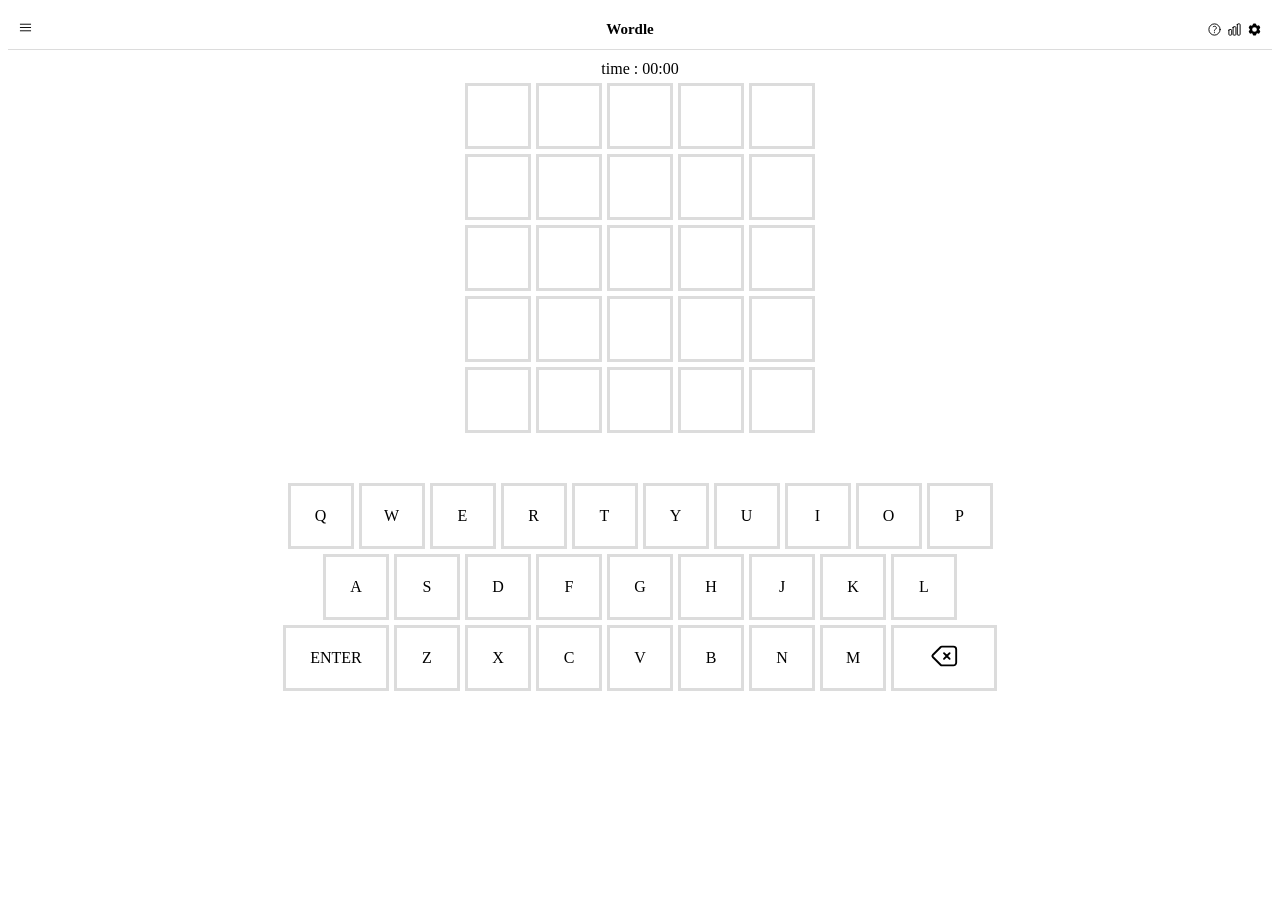
<file: index.html>
<!DOCTYPE html>
<html lang="en">
  <head>
    <meta charset="UTF-8" />
    <meta http-equiv="X-UA-Compatible" content="IE=edge" />
    <meta name="viewport" content="width=device-width, initial-scale=1.0" />
    <link rel="stylesheet" href="css/header.css" />
    <link rel="stylesheet" href="css/main.css" />
    <link rel="stylesheet" href="css/footer.css" />
    <title>Document</title>
  </head>
  <body>
    <header>
      <div class="nav-bar">
        <div class="nav-bar__list">
          <img src="assets/list.svg" alt="" />
        </div>
        <div class="nav-bar__title">Wordle</div>
        <div class="nav-bar__icons">
          <img src="assets/questionmark.svg" alt="" />
          <img src="assets/chart.svg" alt="" />
          <img src="assets/gear.svg" alt="" />
        </div>
      </div>
    </header>

    <main>
      <div id="timer">time : 00:00</div>
      <div class="board-row row-0">
        <div class="board-column" data-index="00"></div>
        <div class="board-column" data-index="01"></div>
        <div class="board-column" data-index="02"></div>
        <div class="board-column" data-index="03"></div>
        <div class="board-column" data-index="04"></div>
      </div>
      <div class="board-row row-1">
        <div class="board-column" data-index="10"></div>
        <div class="board-column" data-index="11"></div>
        <div class="board-column" data-index="12"></div>
        <div class="board-column" data-index="13"></div>
        <div class="board-column" data-index="14"></div>
      </div>
      <div class="board-row row-2">
        <div class="board-column" data-index="20"></div>
        <div class="board-column" data-index="21"></div>
        <div class="board-column" data-index="22"></div>
        <div class="board-column" data-index="23"></div>
        <div class="board-column" data-index="24"></div>
      </div>
      <div class="board-row row-3">
        <div class="board-column" data-index="30"></div>
        <div class="board-column" data-index="31"></div>
        <div class="board-column" data-index="32"></div>
        <div class="board-column" data-index="33"></div>
        <div class="board-column" data-index="34"></div>
      </div>
      <div class="board-row row-4">
        <div class="board-column" data-index="40"></div>
        <div class="board-column" data-index="41"></div>
        <div class="board-column" data-index="42"></div>
        <div class="board-column" data-index="43"></div>
        <div class="board-column" data-index="44"></div>
      </div>
    </main>
    <footer>
      <div class="keyboard-row row-1">
        <div class="keyboard-column" data-key="Q">Q</div>
        <div class="keyboard-column" data-key="W">W</div>
        <div class="keyboard-column" data-key="E">E</div>
        <div class="keyboard-column" data-key="R">R</div>
        <div class="keyboard-column" data-key="T">T</div>
        <div class="keyboard-column" data-key="Y">Y</div>
        <div class="keyboard-column" data-key="U">U</div>
        <div class="keyboard-column" data-key="I">I</div>
        <div class="keyboard-column" data-key="O">O</div>
        <div class="keyboard-column" data-key="P">P</div>
      </div>
      <div class="keyboard-row row-2">
        <div class="keyboard-column" data-key="A">A</div>
        <div class="keyboard-column" data-key="S">S</div>
        <div class="keyboard-column" data-key="D">D</div>
        <div class="keyboard-column" data-key="F">F</div>
        <div class="keyboard-column" data-key="G">G</div>
        <div class="keyboard-column" data-key="H">H</div>
        <div class="keyboard-column" data-key="J">J</div>
        <div class="keyboard-column" data-key="K">K</div>
        <div class="keyboard-column" data-key="L">L</div>
      </div>
      <div class="keyboard-row row-3">
        <div class="keyboard-column-wide" data-key="ENTER">ENTER</div>
        <div class="keyboard-column" data-key="Z">Z</div>
        <div class="keyboard-column" data-key="X">X</div>
        <div class="keyboard-column" data-key="C">C</div>
        <div class="keyboard-column" data-key="V">V</div>
        <div class="keyboard-column" data-key="B">B</div>
        <div class="keyboard-column" data-key="N">N</div>
        <div class="keyboard-column" data-key="M">M</div>
        <div class="keyboard-column-wide" data-key="BACK">
          <div class="back-space-icon">
            <svg
              xmlns="http://www.w3.org/2000/svg"
              fill="none"
              viewBox="0 0 24 24"
              stroke-width="1.5"
              stroke="currentColor"
              class="w-6 h-6"
            >
              <path
                stroke-linecap="round"
                stroke-linejoin="round"
                d="M12 9.75L14.25 12m0 0l2.25 2.25M14.25 12l2.25-2.25M14.25 12L12 14.25m-2.58 4.92l-6.375-6.375a1.125 1.125 0 010-1.59L9.42 4.83c.211-.211.498-.33.796-.33H19.5a2.25 2.25 0 012.25 2.25v10.5a2.25 2.25 0 01-2.25 2.25h-9.284c-.298 0-.585-.119-.796-.33z"
              />
            </svg>
          </div>
        </div>
      </div>
    </footer>

    <script src="js/index.js"></script>
  </body>
</html>
</file>
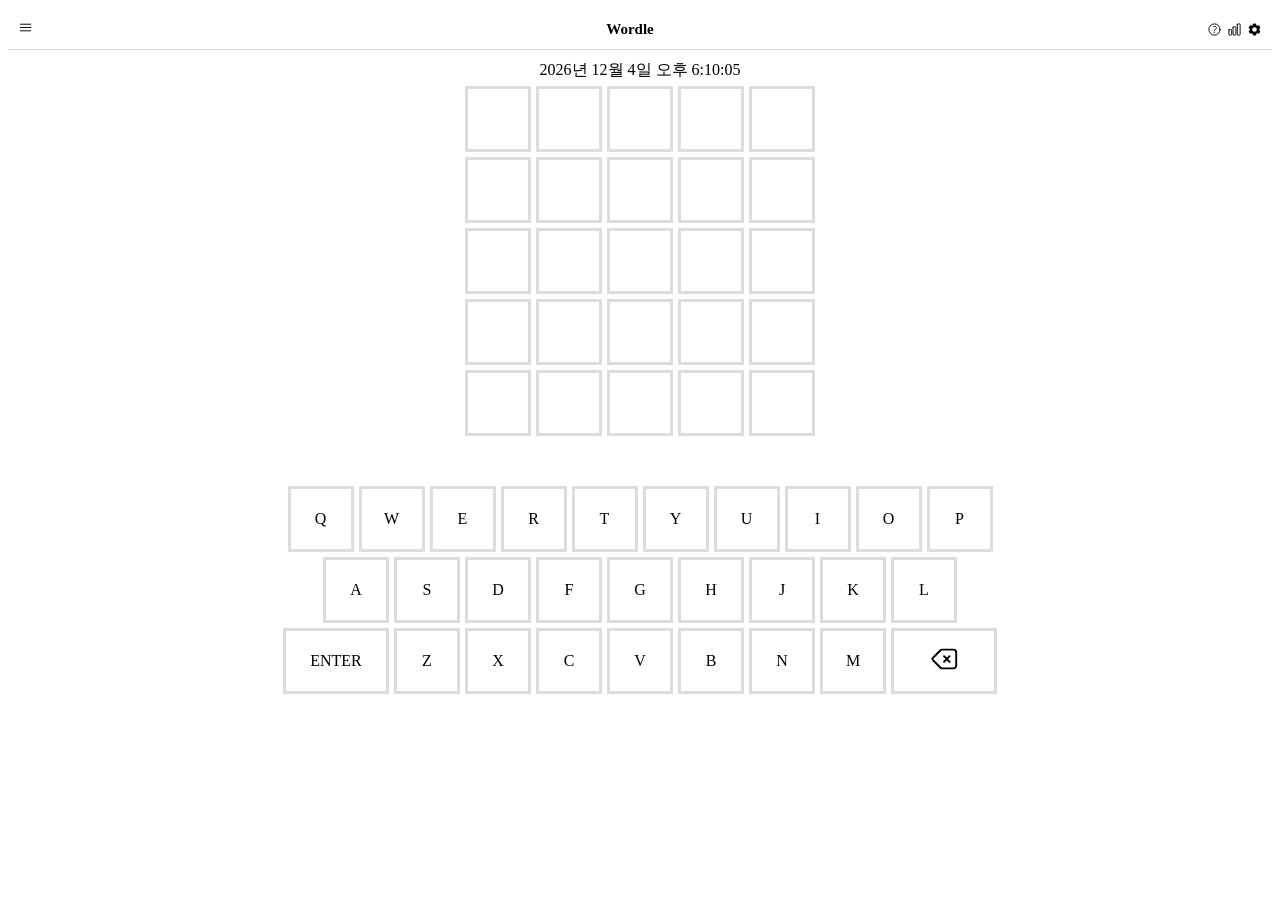
<file: static/index.html>
<!DOCTYPE html>
<html lang="en">
  <head>
    <meta charset="UTF-8" />
    <meta http-equiv="X-UA-Compatible" content="IE=edge" />
    <meta name="viewport" content="width=device-width, initial-scale=1.0" />
    <link rel="stylesheet" href="css/header.css" />
    <link rel="stylesheet" href="css/main.css" />
    <link rel="stylesheet" href="css/footer.css" />
    <title>Document</title>
  </head>
  <body>
    <header>
      <div class="nav-bar">
        <div class="nav-bar__list">
          <img src="assets/list.svg" alt="" />
        </div>
        <div class="nav-bar__title">Wordle</div>
        <div class="nav-bar__icons">
          <img src="assets/questionmark.svg" alt="" />
          <img src="assets/chart.svg" alt="" />
          <img src="assets/gear.svg" alt="" />
        </div>
      </div>
    </header>

    <main>
      <div id="date"></div>
      <div class="board-row row-0">
        <div class="board-column" data-index="00"></div>
        <div class="board-column" data-index="01"></div>
        <div class="board-column" data-index="02"></div>
        <div class="board-column" data-index="03"></div>
        <div class="board-column" data-index="04"></div>
      </div>
      <div class="board-row row-1">
        <div class="board-column" data-index="10"></div>
        <div class="board-column" data-index="11"></div>
        <div class="board-column" data-index="12"></div>
        <div class="board-column" data-index="13"></div>
        <div class="board-column" data-index="14"></div>
      </div>
      <div class="board-row row-2">
        <div class="board-column" data-index="20"></div>
        <div class="board-column" data-index="21"></div>
        <div class="board-column" data-index="22"></div>
        <div class="board-column" data-index="23"></div>
        <div class="board-column" data-index="24"></div>
      </div>
      <div class="board-row row-3">
        <div class="board-column" data-index="30"></div>
        <div class="board-column" data-index="31"></div>
        <div class="board-column" data-index="32"></div>
        <div class="board-column" data-index="33"></div>
        <div class="board-column" data-index="34"></div>
      </div>
      <div class="board-row row-4">
        <div class="board-column" data-index="40"></div>
        <div class="board-column" data-index="41"></div>
        <div class="board-column" data-index="42"></div>
        <div class="board-column" data-index="43"></div>
        <div class="board-column" data-index="44"></div>
      </div>
    </main>
    <footer>
      <div class="keyboard-row row-1">
        <div class="keyboard-column" data-key="Q">Q</div>
        <div class="keyboard-column" data-key="W">W</div>
        <div class="keyboard-column" data-key="E">E</div>
        <div class="keyboard-column" data-key="R">R</div>
        <div class="keyboard-column" data-key="T">T</div>
        <div class="keyboard-column" data-key="Y">Y</div>
        <div class="keyboard-column" data-key="U">U</div>
        <div class="keyboard-column" data-key="I">I</div>
        <div class="keyboard-column" data-key="O">O</div>
        <div class="keyboard-column" data-key="P">P</div>
      </div>
      <div class="keyboard-row row-2">
        <div class="keyboard-column" data-key="A">A</div>
        <div class="keyboard-column" data-key="S">S</div>
        <div class="keyboard-column" data-key="D">D</div>
        <div class="keyboard-column" data-key="F">F</div>
        <div class="keyboard-column" data-key="G">G</div>
        <div class="keyboard-column" data-key="H">H</div>
        <div class="keyboard-column" data-key="J">J</div>
        <div class="keyboard-column" data-key="K">K</div>
        <div class="keyboard-column" data-key="L">L</div>
      </div>
      <div class="keyboard-row row-3">
        <div class="keyboard-column-wide" data-key="ENTER">ENTER</div>
        <div class="keyboard-column" data-key="Z">Z</div>
        <div class="keyboard-column" data-key="X">X</div>
        <div class="keyboard-column" data-key="C">C</div>
        <div class="keyboard-column" data-key="V">V</div>
        <div class="keyboard-column" data-key="B">B</div>
        <div class="keyboard-column" data-key="N">N</div>
        <div class="keyboard-column" data-key="M">M</div>
        <div class="keyboard-column-wide" data-key="BACK">
          <div class="back-space-icon">
            <svg
              xmlns="http://www.w3.org/2000/svg"
              fill="none"
              viewBox="0 0 24 24"
              stroke-width="1.5"
              stroke="currentColor"
              class="w-6 h-6"
            >
              <path
                stroke-linecap="round"
                stroke-linejoin="round"
                d="M12 9.75L14.25 12m0 0l2.25 2.25M14.25 12l2.25-2.25M14.25 12L12 14.25m-2.58 4.92l-6.375-6.375a1.125 1.125 0 010-1.59L9.42 4.83c.211-.211.498-.33.796-.33H19.5a2.25 2.25 0 012.25 2.25v10.5a2.25 2.25 0 01-2.25 2.25h-9.284c-.298 0-.585-.119-.796-.33z"
              />
            </svg>
          </div>
        </div>
      </div>
    </footer>

    <script src="js/index.js"></script>
  </body>
</html>
</file>
<file: css/header.css>
header {
  margin-top: 20px;
  border-bottom: 1px solid gainsboro;
  padding-bottom: 10px;
}

.nav-bar {
  display: flex;
  justify-content: space-between;
  align-items: center;
  padding: 0 10px 0 10px;
}

.nav-bar__list img {
  width: 15px;
}

.nav-bar__title {
  font-size: 15px;
  font-weight: bold;
}

.nav-bar__icons {
  display: flex;
  justify-content: center;
  align-items: center;
  width: 15px;
  gap: 5px;
  margin-right: 20px;
}
</file>
<file: css/main.css>
main {
  margin-top: 10px;
  display: flex;
  flex-direction: column;
  justify-content: center;
  align-items: center;
  gap: 5px;
}

.board-row {
  display: flex;
  justify-content: center;
  align-items: center;
  gap: 5px;
}

.board-column {
  display: flex;
  justify-content: center;
  align-items: center;
  border: 3px solid gainsboro;
  width: 60px;
  height: 60px;
}
</file>
<file: css/footer.css>
footer {
  margin-top: 50px;
  display: flex;
  flex-direction: column;
  justify-content: center;
  align-items: center;
  gap: 5px;
}

.keyboard-row {
  display: flex;
  justify-content: center;
  align-items: center;
  gap: 5px;
}

.keyboard-column {
  display: flex;
  justify-content: center;
  align-items: center;
  border: 3px solid gainsboro;
  width: 60px;
  height: 60px;
}

.keyboard-column-wide {
  display: flex;
  justify-content: center;
  align-items: center;
  border: 3px solid gainsboro;
  width: 100px;
  height: 60px;
}

.keyboard-column-wide svg {
  width: 30px;
}
</file>
<file: static/css/header.css>
header {
  margin-top: 20px;
  border-bottom: 1px solid gainsboro;
  padding-bottom: 10px;
}

.nav-bar {
  display: flex;
  justify-content: space-between;
  align-items: center;
  padding: 0 10px 0 10px;
}

.nav-bar__list img {
  width: 15px;
}

.nav-bar__title {
  font-size: 15px;
  font-weight: bold;
}

.nav-bar__icons {
  display: flex;
  justify-content: center;
  align-items: center;
  width: 15px;
  gap: 5px;
  margin-right: 20px;
}
</file>
<file: static/css/main.css>
main {
  margin-top: 10px;
  display: flex;
  flex-direction: column;
  justify-content: center;
  align-items: center;
  gap: 5px;
}

.board-row {
  display: flex;
  justify-content: center;
  align-items: center;
  gap: 5px;
}

.board-column {
  display: flex;
  justify-content: center;
  align-items: center;
  border: 3px solid gainsboro;
  width: 60px;
  height: 60px;
}

.correct-animation {
  animation: correct 0.5s infinite alternate;
}

.partial-animation {
  animation: partial 0.5s infinite alternate;
}

.wrong-animation {
  animation: wrong 0.5s infinite alternate;
}

@keyframes correct {
  from {
    background-color: #6aaa64;
  }
  to {
    background-color: inherit;
  }
}

@keyframes partial {
  from {
    background-color: #c9b458;
  }
  to {
    background-color: inherit;
  }
}

@keyframes wrong {
  from {
    background-color: #787c7e;
  }
  to {
    background-color: inherit;
  }
}
</file>
<file: static/css/footer.css>
footer {
  margin-top: 50px;
  display: flex;
  flex-direction: column;
  justify-content: center;
  align-items: center;
  gap: 5px;
}

.keyboard-row {
  display: flex;
  justify-content: center;
  align-items: center;
  gap: 5px;
}

.keyboard-column {
  display: flex;
  justify-content: center;
  align-items: center;
  border: 3px solid gainsboro;
  width: 60px;
  height: 60px;
}

.keyboard-column-wide {
  display: flex;
  justify-content: center;
  align-items: center;
  border: 3px solid gainsboro;
  width: 100px;
  height: 60px;
}

.keyboard-column-wide svg {
  width: 30px;
}
</file>
